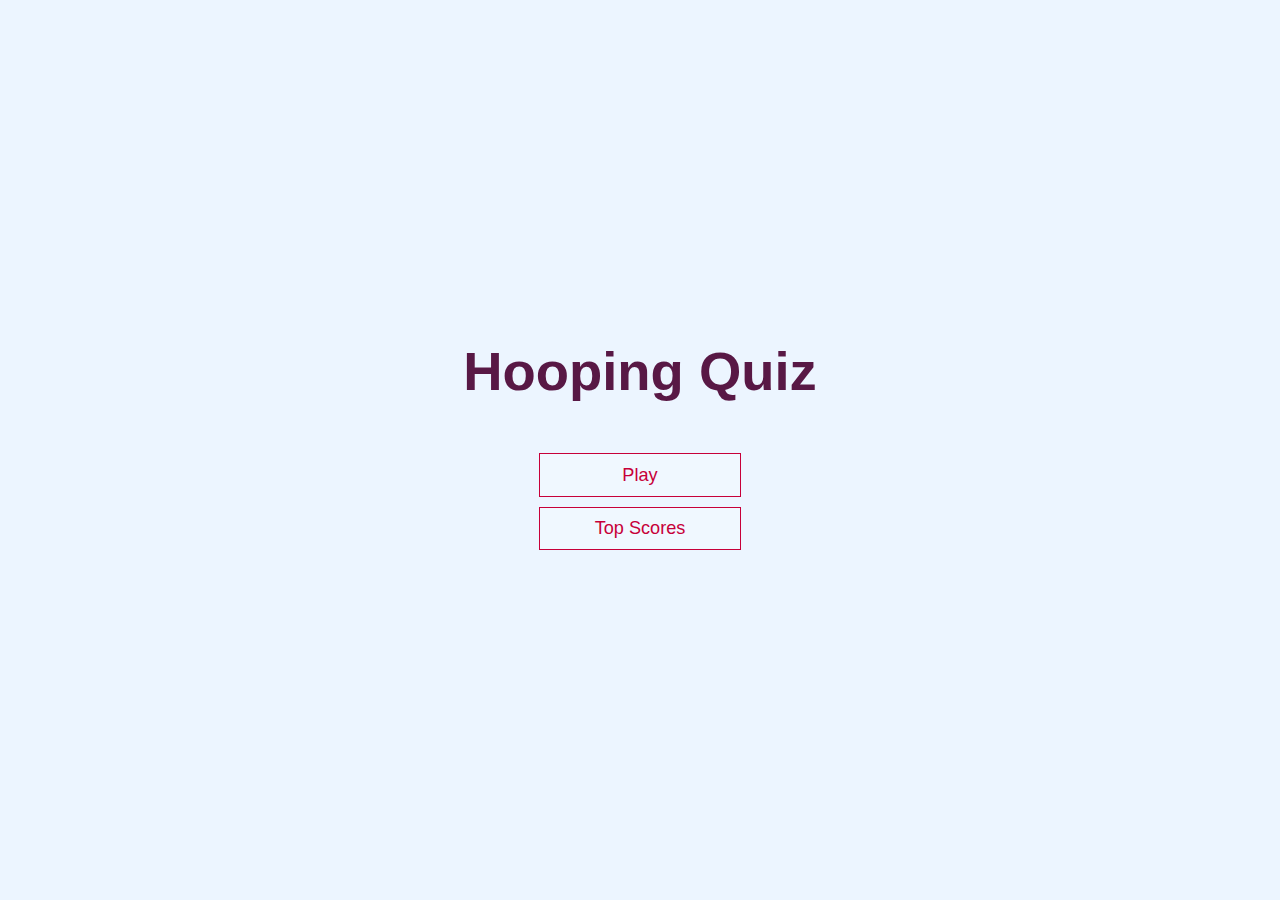
<file: index.html>
<!DOCTYPE html>
<html lang="en">
<head>
    <meta charset="UTF-8">
    <meta http-equiv="X-UA-Compatible" content="IE=edge">
    <meta name="viewport" content="width=device-width, initial-scale=1.0">
    <title>Short Quiz</title>
    <link rel="stylesheet" href="style.css">
</head>
<body>
    <div class="container">
        <div id="home" class="flex-center flex-column">
            <h1>Hooping Quiz</h1>
            <a class="btn" href="game.html">Play</a>
            <a class="btn" href="highscores.html">Top Scores</a>
            
        </div>
    </div>
</body>
</html>
</file>
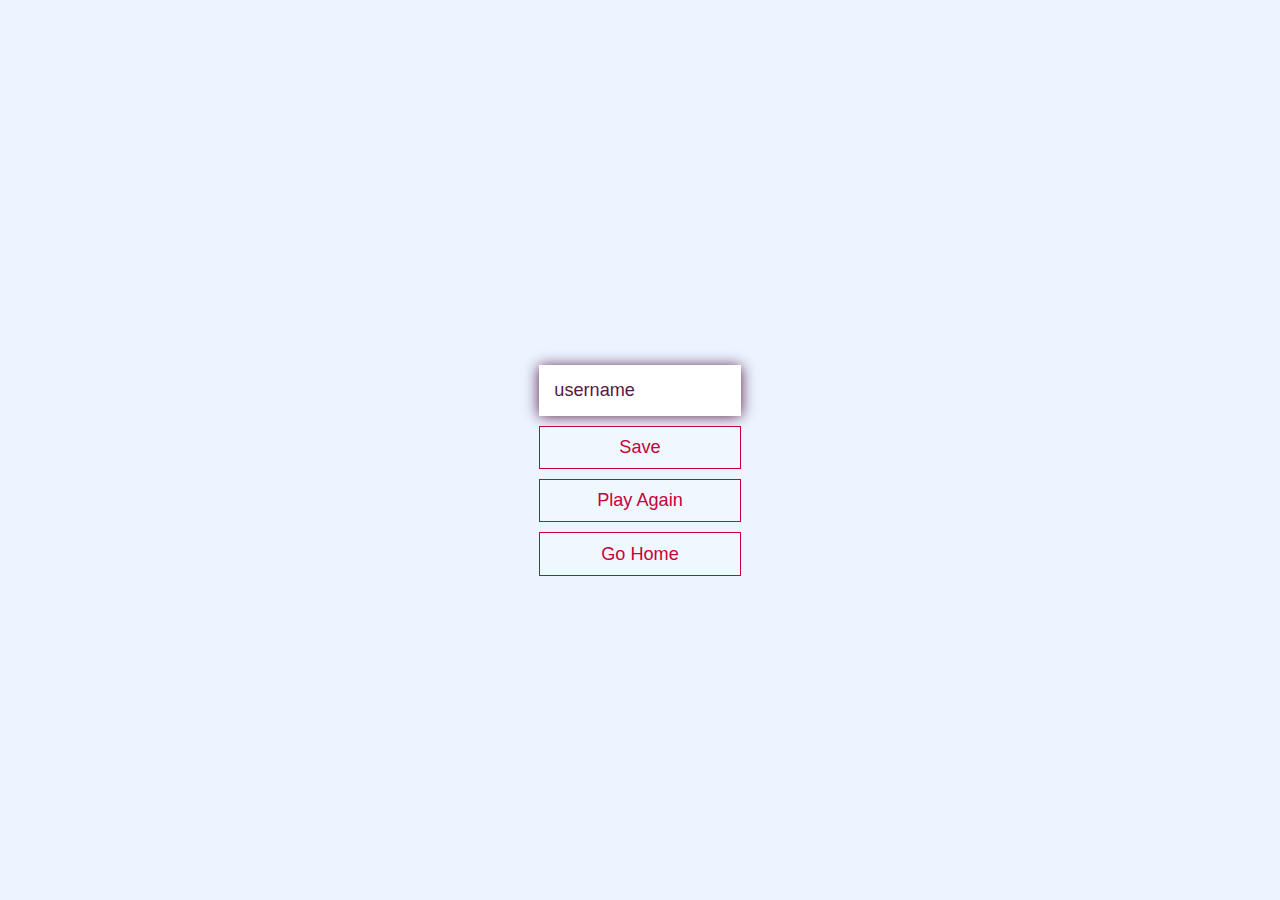
<file: end.html>
<!DOCTYPE html>
<html lang="en">
<head>
    <meta charset="UTF-8">
    <meta http-equiv="X-UA-Compatible" content="IE=edge">
    <meta name="viewport" content="width=device-width, initial-scale=1.0">
    <title>Congrats!</title>
    <link rel="stylesheet" href="style.css">
</head>
<body>
    <div class="container">
        <div id="end" class="flex-center flex-column">
            <h1 id="finalScore"></h1>
            <form>
                <input type="text" name="username" id="username" placeholder="username">
                <button type="submit" class="btn" id="saveScoreBtn" onclick="saveHighScore(event)" disabled>Save</button>
            </form>
            <a class="btn" href="/game.html">Play Again</a>
            <a class="btn" href="/">Go Home</a>
        </div>
    </div>
    <script src="end.js"></script>
</body>
</html>
</file>
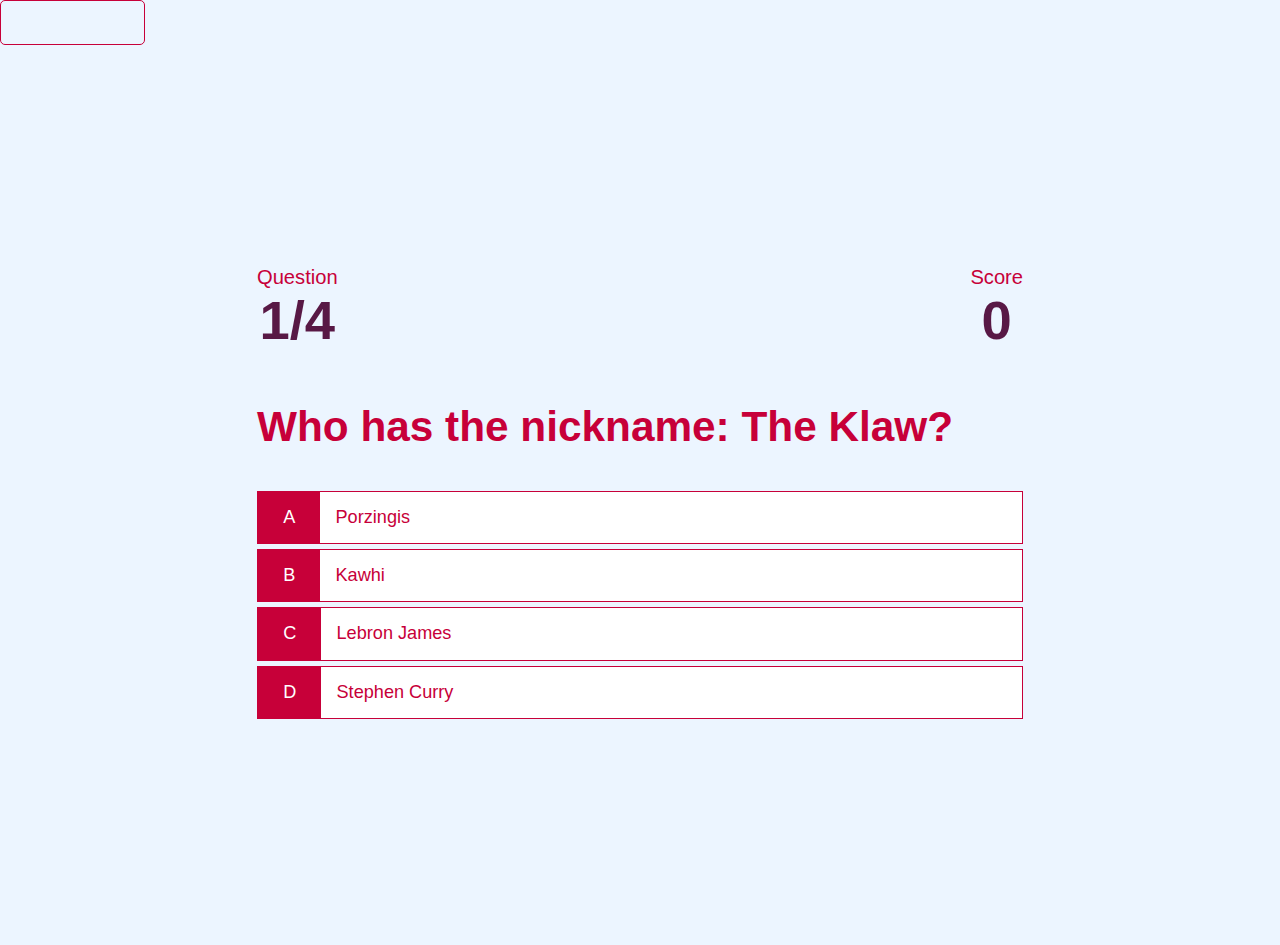
<file: game.html>
<!DOCTYPE html>
<html lang="en">
<head>
    <meta charset="UTF-8">
    <meta http-equiv="X-UA-Compatible" content="IE=edge">
    <meta name="viewport" content="width=device-width, initial-scale=1.0">
    <title>Short Quiz - Play</title>
    <link rel="stylesheet" href="style.css">
    <link rel="stylesheet" href="game.css">
</head>
<body>
    <div class="timer">
        <!-- <div class="time_text">Time Left</div>
        <div class="timer_sec">15</div> -->
            <p id="count-down"></p>
    </div>
    <div class="time_line"></div>
    <div class="container">
        <div id="game" class="justify-center flex-column">
            <div id="hud">
                <div id="hud-item">
                    <p class="hud-prefix">
                        Question
                    </p>
                    <h1 class="hud-main-text" id="questionCounter">
                        <!-- 1/4 -->
                    </h1>
                </div>
                <div id="hud-item">
                    <p class="hud-prefix">
                        Score
                    </p>
                    <h1 class="hud-main-text" id="score">
                        0
                    </h1>
                    
                <!-- <div id="hud-item">
                    <p class="hud-prefix">
                        Timer
                    </p>
                    <h1 class="hud-main-text" id="timer">
                        20
                    </h1> -->
                    
                </div>
            </div>
            <h2 id="question">What is the correct answer?</h2>
            <div class="choice-container">
                <p class="choice-prefix">A </p>
                <p class="choice-text" data-number="1">Choice 1</p>
            </div>
            <div class="choice-container">
                <p class="choice-prefix">B </p>
                <p class="choice-text" data-number="2">Choice 2</p>
            </div>
            <div class="choice-container">
                <p class="choice-prefix">C </p>
                <p class="choice-text" data-number="3">Choice 3</p>
            </div>
            <div class="choice-container">
                <p class="choice-prefix">D </p>
                <p class="choice-text" data-number="4">Choice 4</p>
            </div>

        </div>
    </div>
   
    
    <script src="game.js"></script>
</body>
</html>
</file>
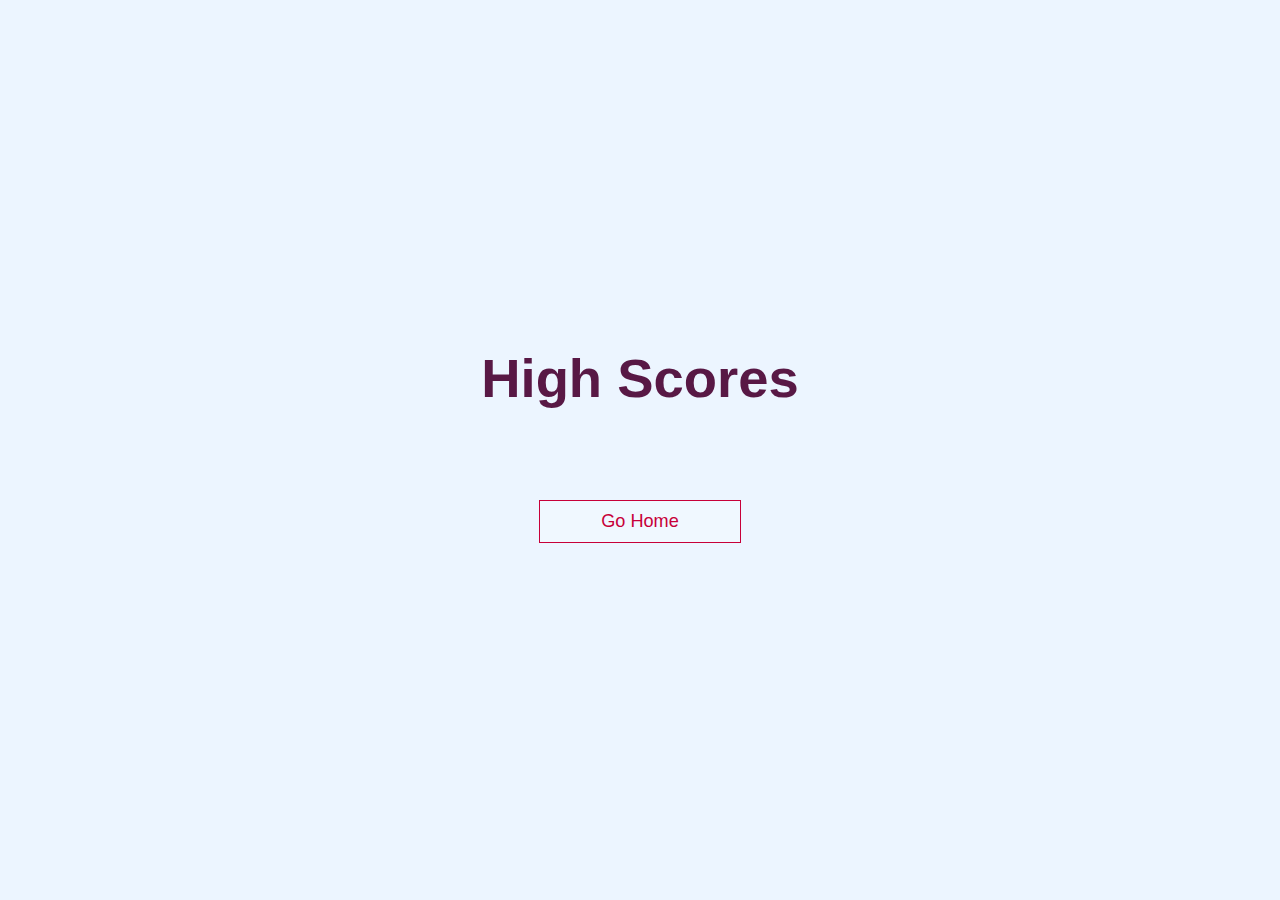
<file: highscores.html>
<!DOCTYPE html>
<html lang="en">
<head>
    <meta charset="UTF-8">
    <meta http-equiv="X-UA-Compatible" content="IE=edge">
    <meta name="viewport" content="width=device-width, initial-scale=1.0">
    <title>High Scores</title>
    <link rel="stylesheet" href="style.css">
    <link rel="stylesheet" href="highscores.css">
</head>
<body>
    <div class="container">
        <div id="highScores" class="flex-center flex-column">
            <h1 id="finalScores">High Scores</h1>
            <ul id="highScoresList"></ul>
            <a class="btn" href="index.html">Go Home</a>
        </div>
    </div>
    <script src="highscores.js"></script>
</body>
</html>
</file>
<file: style.css>
:root {
    background-color: #ecf5ff;
    font-size: 63%;
}

*{
    box-sizing: border-box;
    font-family: Arial, Helvetica, sans-serif;
    margin: 0;
    padding: 0;
    color: #c70039;
}
h1,
h2,
h3,
h4 {
    margin-bottom: 1rem;

}

h1 {
    font-size: 5.4rem;
    color: #581845;
    margin-bottom: 5rem;
}

h2 {
    font-size: 4.2rem;
    font-weight: 700;
    margin-bottom: 4rem;
}
h3 {
    font-size: 2.8rem;
    font-weight: 500;
}

.container {
    width: 100vw;
    height: 100vh;
    display: flex;
    justify-content: center;
    align-items: center;
    max-width: 80rem;
    margin: 0 auto;
    padding: 2rem;
}

.container > * {
    width: 100%;
}
/* to stack h1 and play and scores. We are vertical stacking everything */
.flex-column {
    display: flex;
    flex-direction: column;
}
.flex-center {
    justify-content: center;
    align-items: center;
}
.justify-center {
    justify-content: center;
}
.text-center {
    text-align: center;
}
.hidden {
    display: none;
}

/* buttons for main page */
.btn {
    font-size: 1.8rem;
    padding: 1rem 0;
    width: 20rem;
    text-align: center;
    border: 0.1rem solid #c70039;
    margin-bottom: 1rem;
    text-decoration: none;
    color: #c70039;
    background-color: aliceblue;
}
.btn:hover {
    cursor: pointer;
    box-shadow: 0 0.4rem 1.4rem 0 #e656eb;
    transform: translateY(-0.1rem);
    transition: transform 150ms;
}
.btn[disabled]:hover {
    cursor: not-allowed;
    box-shadow: none;
    transform: none;
}

/* forms */
form {
    width: 100%;
    display: flex;
    flex-direction: column;
    align-items: center;
}
input {
    margin-bottom: 1rem;
    width: 20rem;
    padding: 1.5rem;
    border: none;
    font-size: 1.8rem;
    box-shadow: 0 0.1rem 1.4rem 0 #581845;
}
input::placeholder {
    color: #581845;
}
</file>
<file: game.css>
/* class have dots in css------divs have hashtags */
.choice-container {
    display: flex;
    margin-bottom: 0.5rem;
    width: 100%;
    font-size: 1.8rem;
    border: 0.1rem solid #c70039;
    background-color: white;
}

.choice-container:hover {
    cursor: pointer;
    box-shadow: 0 0.4rem 1.4rem 0 #c70039;
    transform: translateY(-0.1rem);
    transition: transform 150ms;
}

.choice-prefix {
    padding: 1.5rem 2.5rem;
    background-color: #c70039;
    color: white;
}

.choice-text {
    padding: 1.5rem;
    width: 100%;
}

.correct {
    background-color: green;
}
.incorrect {
    background-color: red;
}
 /* hud being in flex makes them side by side in display/ space between puts all available space between hud score and questions */
/* id so it gets hashtag */
 #hud {
    display: flex;
    justify-content: space-between;
 }
/* rem is 10 pixels each */
 .hud-prefix {
    text-align: center;
    font-size: 2rem;

 }
 .hud-main-text {
    text-align: center;
 }

 .timer {
    font-size: 2rem;
    font-style: sans-serif;
    display: flex;
    flex-direction: column;
    align-items: center;
    width: 145px;
    height: 45px;
    border: 1px solid #c70039;
    border-radius: 5px;
    padding: 0 8px;
    
    
 }
</file>
<file: highscores.css>
#highScoresList {
    list-style: none;
    padding-left: 0;
    margin-bottom: 4rem;

}

.high-score {
    font-size: 2.8rem;
    margin-bottom: 0.5rem;
}

.high-score:hover {
    transform: scale(1.025);
}
</file>
